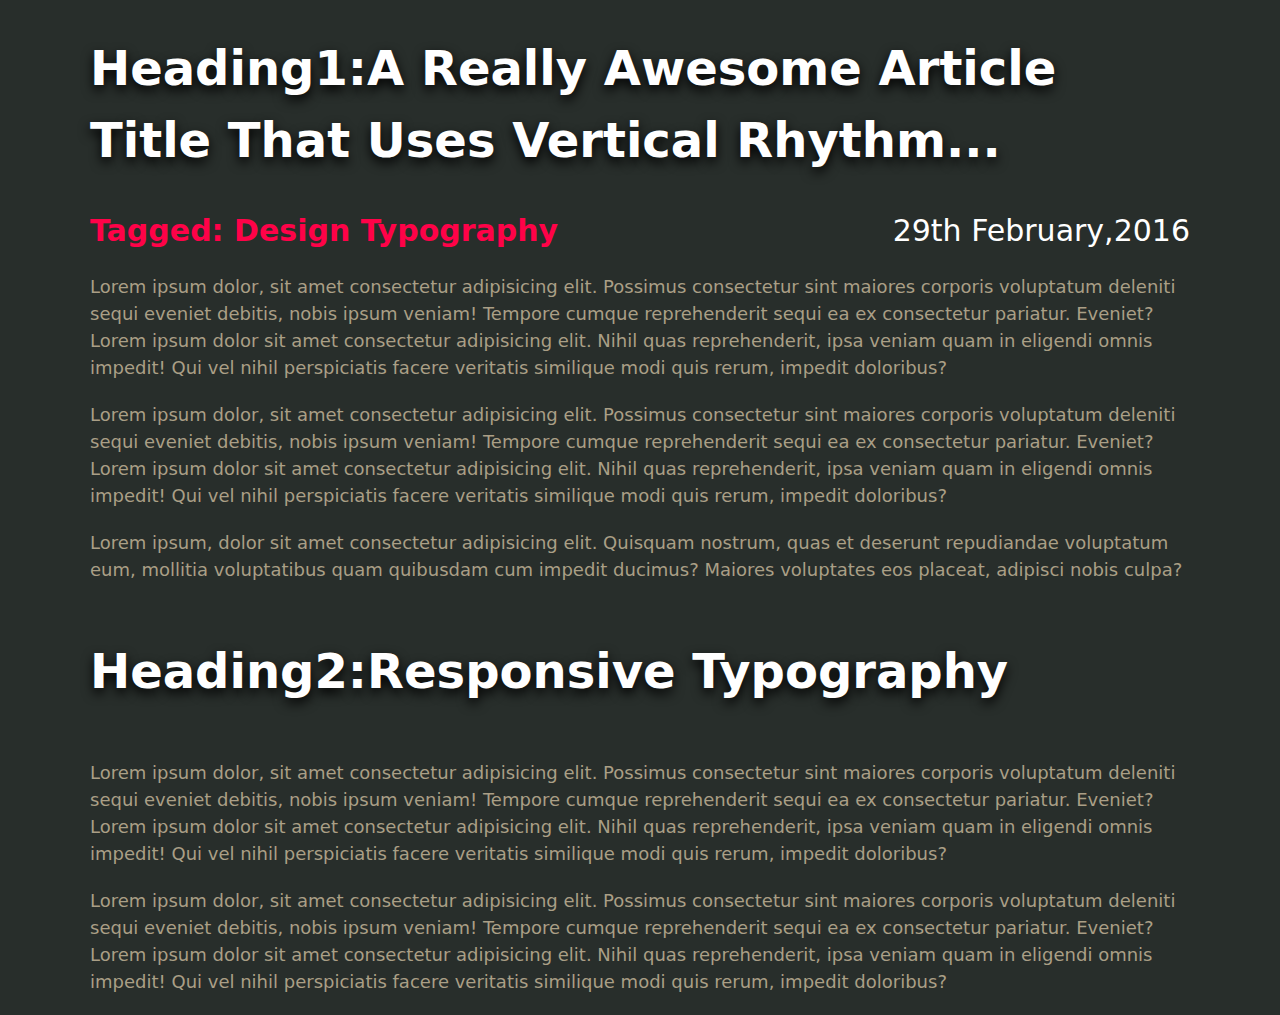
<file: Assignment-1/index.html>
<!DOCTYPE html>
<html lang="en">
  <head>
    <meta charset="UTF-8" />
    <meta name="viewport" content="width=device-width, initial-scale=1.0" />
    <title>assignment-1 | web-typography</title>
    <link rel="stylesheet" href="style.css  " />
  </head>
  <body>
    <main>
      <article class="container">
        <header class="header">
          <h1>
            Heading1:A Really Awesome Article Title That Uses Vertical Rhythm...
          </h1>
        </header>
        <div class="flex">
          <h2>Tagged: Design Typography</h2>
          <time datetime="">29th February,2016</time>
        </div>
        <section>
          <p>
            Lorem ipsum dolor, sit amet consectetur adipisicing elit. Possimus
            consectetur sint maiores corporis voluptatum deleniti sequi eveniet
            debitis, nobis ipsum veniam! Tempore cumque reprehenderit sequi ea
            ex consectetur pariatur. Eveniet? Lorem ipsum dolor sit amet
            consectetur adipisicing elit. Nihil quas reprehenderit, ipsa veniam
            quam in eligendi omnis impedit! Qui vel nihil perspiciatis facere
            veritatis similique modi quis rerum, impedit doloribus?
          </p>
          <p>
            Lorem ipsum dolor, sit amet consectetur adipisicing elit. Possimus
            consectetur sint maiores corporis voluptatum deleniti sequi eveniet
            debitis, nobis ipsum veniam! Tempore cumque reprehenderit sequi ea
            ex consectetur pariatur. Eveniet? Lorem ipsum dolor sit amet
            consectetur adipisicing elit. Nihil quas reprehenderit, ipsa veniam
            quam in eligendi omnis impedit! Qui vel nihil perspiciatis facere
            veritatis similique modi quis rerum, impedit doloribus?
          </p>
          <p>
            Lorem ipsum, dolor sit amet consectetur adipisicing elit. Quisquam
            nostrum, quas et deserunt repudiandae voluptatum eum, mollitia
            voluptatibus quam quibusdam cum impedit ducimus? Maiores voluptates
            eos placeat, adipisci nobis culpa?
          </p>
        </section>
        <section>
          <h3 class="header">Heading2:Responsive Typography</h3>
          <p>
            Lorem ipsum dolor, sit amet consectetur adipisicing elit. Possimus
            consectetur sint maiores corporis voluptatum deleniti sequi eveniet
            debitis, nobis ipsum veniam! Tempore cumque reprehenderit sequi ea
            ex consectetur pariatur. Eveniet? Lorem ipsum dolor sit amet
            consectetur adipisicing elit. Nihil quas reprehenderit, ipsa veniam
            quam in eligendi omnis impedit! Qui vel nihil perspiciatis facere
            veritatis similique modi quis rerum, impedit doloribus?
          </p>

          <p>
            Lorem ipsum dolor, sit amet consectetur adipisicing elit. Possimus
            consectetur sint maiores corporis voluptatum deleniti sequi eveniet
            debitis, nobis ipsum veniam! Tempore cumque reprehenderit sequi ea
            ex consectetur pariatur. Eveniet? Lorem ipsum dolor sit amet
            consectetur adipisicing elit. Nihil quas reprehenderit, ipsa veniam
            quam in eligendi omnis impedit! Qui vel nihil perspiciatis facere
            veritatis similique modi quis rerum, impedit doloribus?
          </p>
        </section>
      </article>
    </main>
  </body>
</html>
</file>
<file: Assignment-1/style.css>
/* http://meyerweb.com/eric/tools/css/reset/ 
   v2.0 | 20110126
   License: none (public domain)
*/

html,
body,
div,
span,
applet,
object,
iframe,
h1,
h2,
h3,
h4,
h5,
h6,
p,
blockquote,
pre,
a,
abbr,
acronym,
address,
big,
cite,
code,
del,
dfn,
em,
img,
ins,
kbd,
q,
s,
samp,
small,
strike,
strong,
sub,
sup,
tt,
var,
b,
u,
i,
center,
dl,
dt,
dd,
ol,
ul,
li,
fieldset,
form,
label,
legend,
table,
caption,
tbody,
tfoot,
thead,
tr,
th,
td,
article,
aside,
canvas,
details,
embed,
figure,
figcaption,
footer,
header,
hgroup,
menu,
nav,
output,
ruby,
section,
summary,
time,
mark,
audio,
video {
  margin: 0;
  padding: 0;
  border: 0;
  font-size: 100%;
  font: inherit;
  vertical-align: baseline;
}
/* HTML5 display-role reset for older browsers */
article,
aside,
details,
figcaption,
figure,
footer,
header,
hgroup,
menu,
nav,
section {
  display: block;
}
body {
  line-height: 1;
}
ol,
ul {
  list-style: none;
}
blockquote,
q {
  quotes: none;
}
blockquote:before,
blockquote:after,
q:before,
q:after {
  content: '';
  content: none;
}
table {
  border-collapse: collapse;
  border-spacing: 0;
}

/* custom */
body {
  font-size: 16px;
  line-height: 1.5;
  font-family: system-ui, -apple-system, BlinkMacSystemFont, 'Segoe UI', Roboto,
    Oxygen, Ubuntu, Cantarell, 'Open Sans', 'Helvetica Neue', sans-serif;
  background-color: #282e2b;
}
.container {
  max-width: 1100px;
  margin: 0 auto;
  padding: 0 32px;
}
.flex {
  display: flex;
  justify-content: space-between;
  align-items: center;
}
/* article */
.header {
  padding: 32px 0;
  color: #ffff;
}
h1 {
  font-weight: 600;
  font-size: 48px;
  text-shadow: 0 5px 12px black;
}
h2 {
  color: #ff0248;
  font-weight: 700;
  font-size: 30px;
}
time {
  color: white;
  font-size: 30px;
}
p {
  color: #aa9f86;
  text-align: left;
  font-size: 18px;
  margin: 20px 0;
}
h3 {
  font-weight: 600;
  font-size: 48px;
  text-shadow: 0 5px 12px black;
}
</file>
